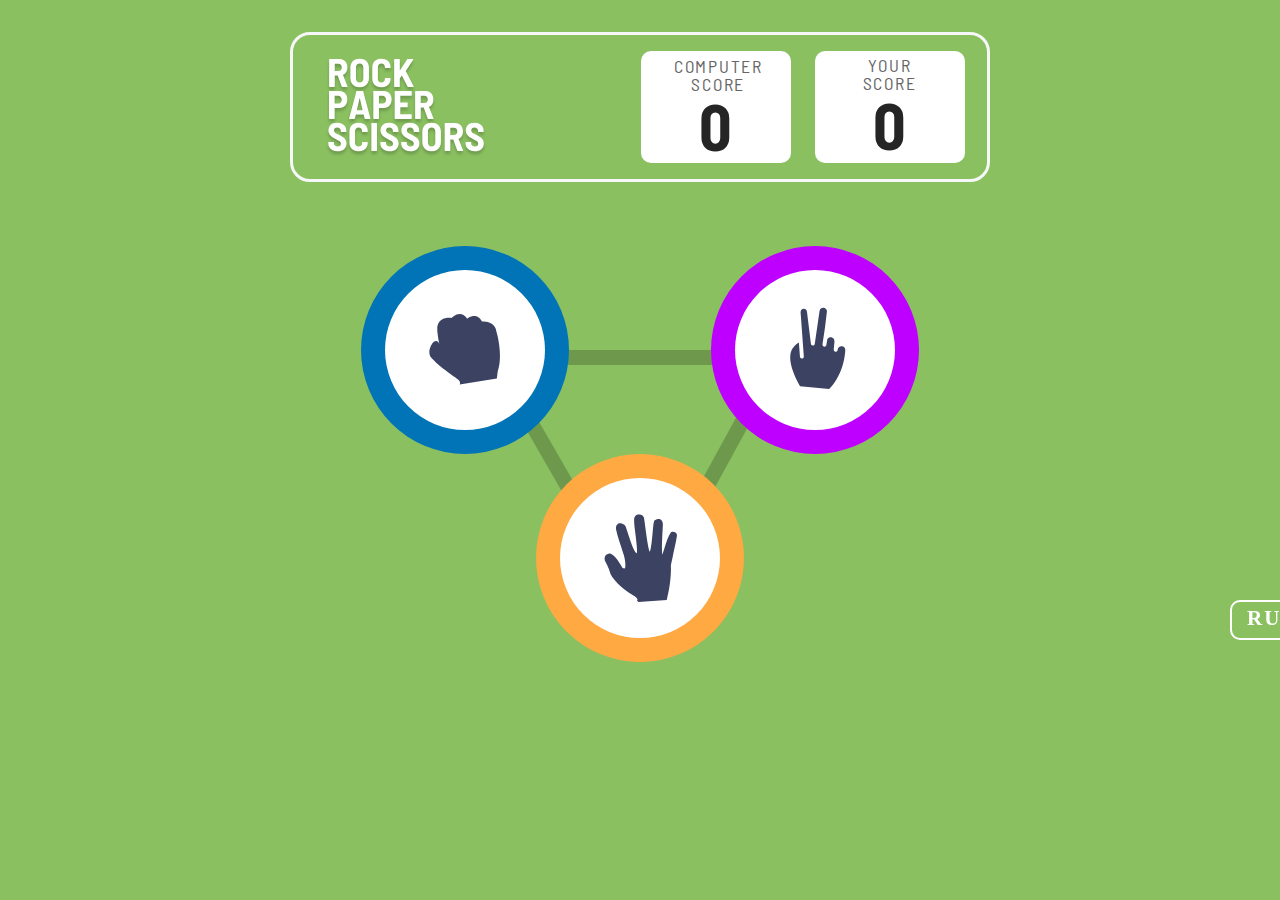
<file: index.html>
<!DOCTYPE html>
<html lang="en">
  <head>
    <meta charset="UTF-8" />
    <meta name="viewport" content="width=device-width, initial-scale=1.0" />
    <title>Rock, Paper, Scissors</title>

    <link rel="stylesheet" href="style.css" />
    <script src="script.js" defer></script>

  </head>
  <body class="preloading">

    <div class="container">
      <header class="header">
        <img src="./images/logo.svg" alt="logo" class="logo" />
        <div class="computer-score">
          <div class="score-title">COMPUTER SCORE</div>
          <div id="a" class="computer-score-number">0</div>
        </div>
        <div class="your-score">
          <div class="score-title">YOUR<br>SCORE</div>
          <div id="b" class="your-score-number">0</div>
        </div>  
      </header>
      <section class="game">
        <button class="choice-btn" data-choice="paper">
          <div class="choice paper">
            <img src="./images/icon-paper.svg" alt="Paper" />
          </div>
        </button>
        <button class="choice-btn" data-choice="scissors">
          <div class="choice scissors">
            <img src="./images/icon-scissors.svg" id="scissor-img" alt="Scissors" />
          </div>
        </button>
        <button class="choice-btn" data-choice="rock">
          <div class="choice rock">
            <img src="./images/icon-rock.svg" alt="Rock" />
          </div>
        </button>
      </section>
    </div>

    <section class="results hidden">
      <h2 class="results-heading">YOU PICKED</h2>
      <h2 class="results-heading">PC PICKED</h2>
      <div class="results-division"></div>
      <div class="results-winner hidden">
        <h3 class="results-text"></h3>
        <button id="replay" class="play-again"></button>
      </div>
      <div class="results-division"></div>
    </section> 

    <a class="next" href="celebration.html" ><button id="next-display">NEXT</button></a>
    <div class="rules-button" onclick="openPopUp()"><label>Rules</label></div>
    <div class="rules-popup" id="popup">
      <div class="popup-content">
          <h6>Game Rules</h6>
          <ul>
            <li>Rock beats scissors, scissors beat paper, and paper beats rock</li>
            <li>Agree ahead of time whether you,ll count off "rock, paper, scissors, shoot" or just"rock, paper, scissors."</li>
            <li>Use rock, paper, scissors to settle minor decisions or simply play to pass the time.</li>
            <li>If both players lay down the same hand, each player lays down another hand</li>
          </ul>
      </div> 
      <button class="close" onclick="closePopUp()" alt="close">&times;</button>
    </div>  
          
  </body>
</html>
</file>
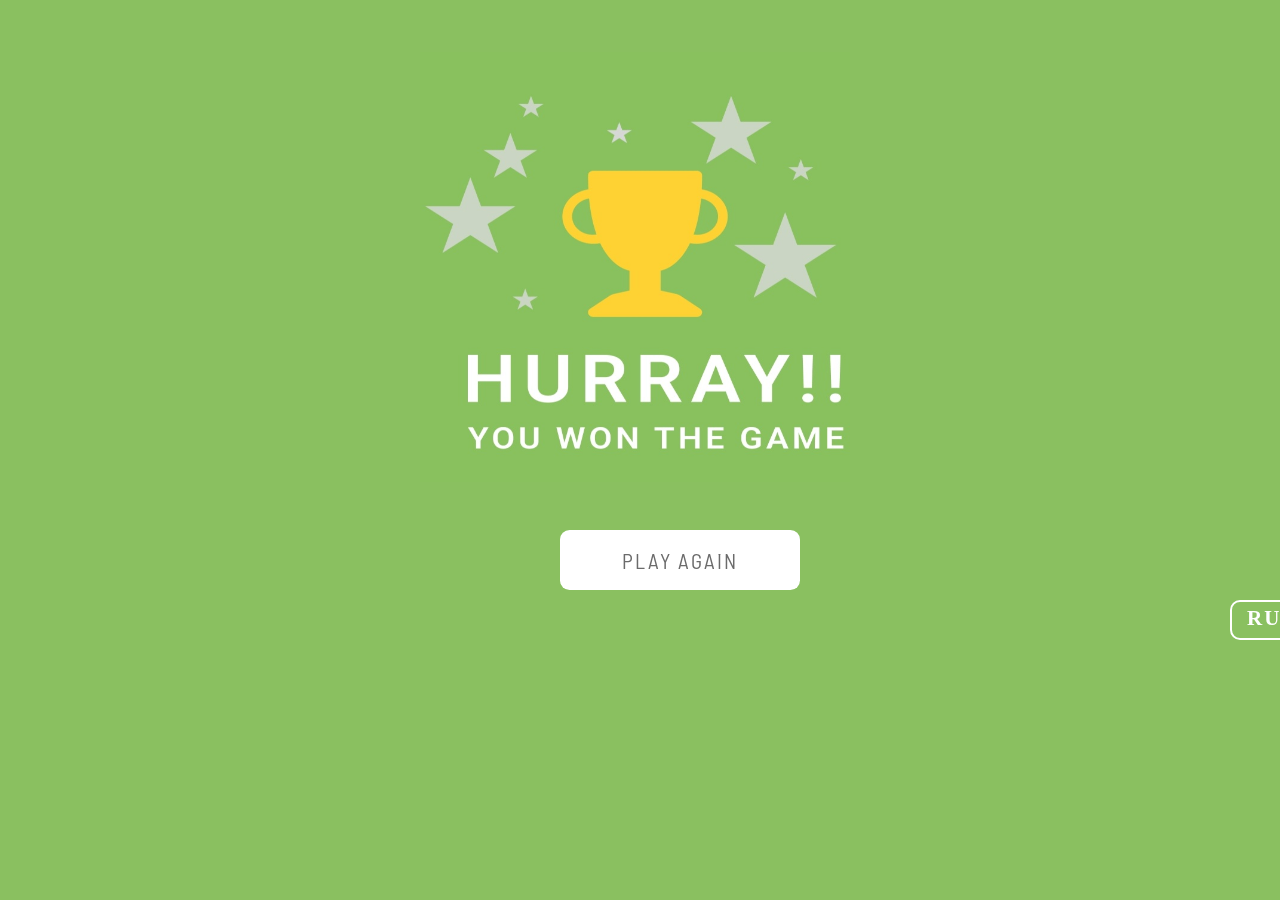
<file: celebration.html>
<!DOCTYPE html>
<html lang="en">
    <head>
        <meta charset="UTF-8">
        <meta http-equiv="X-UA-Compatible" content="IE=edge">
        <meta name="viewport" content="width=device-width, initial-scale=1.0">
        <title>Celebration</title>

        <link rel="stylesheet" href="style.css">
        <script src="script.js"></script>

    </head>
    <body>
        <div class="container">

            <div class="celebration">
                <img src="./images/celebration.jpg">
            </div>

            <a href="index.html"> 
                <button class="playagain-clearstorage">PLAY AGAIN</button>
            </a>

            <div class="rules-button" onclick="openPopUp()"><label>Rules</label></div>
            <div class="rules-popup" id="popup">
                <h6>Game Rules</h6>
                <ul>
                    <li>Rock beats scissors, scissors beat paper, and paper beats rock</li>
                    <li>Agree ahead of time whether you,ll count off "rock, paper, scissors, shoot" or just" rock, paper, scissors."</li>
                    <li>Use rock, paper, scissors to settle minor decisions or simply play to pass the time.</li>
                    <li>If both players lay down the same hand, each player lays down another hand</li>
                </ul>
                <button class="close" onclick="closePopUp()">&times;</button>
            </div>
            
            <script>
                const playagainClearstorage = document.querySelector(".playagain-clearstorage");
                playagainClearstorage.addEventListener("click", function() {
                    localStorage.clear();
                });
            </script>
        </div>
    </body>
</html>
</file>
<file: style.css>
/* Font */
@import url("https://fonts.googleapis.com/css2?family=Barlow+Semi+Condensed:wght@600;700&display=swap");

/* Variables */
:root {
  --score-heading: #656565;
  --score-number: #252525;
  --outline: hsl(220, 18%, 97%);
  --background-1: #8ac060;
  --background-2: #8ac060;
  --rock-1: #0074B6;
  --rock-2: #0074B6;
  --paper-1: #FFA943;
  --paper-2: #FFA943;
  --scissors-1: #BD00FF;
  --scissors-2: #BD00FF;
  --light-text: #ffffff;
}

* {
  margin: 0;
  padding: 0;
  box-sizing: border-box;
}

body {
  font-family: "Barlow Semi Condensed", sans-serif;
  background: radial-gradient(at top, var(--background-1), var(--background-2));
  min-height: 100vh;
  text-transform: uppercase;
  color: var(--light-text);
}

/* Main Content */
.container {
  position: relative;
  max-width: 700px;
  margin: 0 auto;
  padding-top: 2rem;
}

.header {
  display: flex;
  justify-content: space-between;
  align-items: center;
  height: 150px;
  border: 3px solid var(--outline);
  border-radius: 20px;
  padding: 1rem 1.4rem 1rem 2rem;
}

.logo img {
  height: 100%;
}

.computer-score {
  display: flex;
  flex-direction: column;
  align-items: center;
  justify-content: center;
  background: #fff;
  border-radius: 10px;
  width: 150px;
  height: 100%;
  line-height: 1;
  margin-left: 130px;
}

.computer-score .score-title {
  font-size: 1.1rem;
  letter-spacing: 0.1em;
  color: var(--score-heading);
  margin-left: 5px;
  margin-top: 2px;
  text-align: center;
}

.computer-score .computer-score-number {
  font-size: 4rem;
  font-weight: 700;
  color: var(--score-number);
}

.your-score {
  display: flex;
  flex-direction: column;
  align-items: center;
  justify-content: center;
  background: #fff;
  border-radius: 10px;
  width: 150px;
  height: 100%;
  line-height: 1;
}

.your-score .score-title {
  font-size: 1.1rem;
  letter-spacing: 0.1em;
  color: var(--score-heading);
  text-align: center;
}

.your-score .your-score-number {
  font-size: 4rem;
  font-weight: 700;
  color: var(--score-number);
}

/* Game */
.game {
  position: relative;
  display: grid;
  grid-template-columns: (repeat(2, 1fr));
  grid-template-areas:
    "rock scissors"
    "paper paper";
  place-items: center;
  height: 30rem;
  padding-top: 4rem;
}

.game::before {
  content: "";
  position: absolute;
  width: 100%;
  height: 100%;
  left: 28%;
  top: 35%;
  background: url("./images/bg-triangle.svg") no-repeat;
  z-index: -1;
}

.choice-btn {
  border: none;
  outline: none;
  background: none;
  cursor: pointer;
}

.choice {
  position: relative;
  width: 10rem;
  height: 10rem;
  background: #fff;
  border-radius: 50%;
  display: grid;
  place-items: center;
}

.choice::before,
.choice::after {
  content: "";
  position: absolute;
  left: -15%;
  top: -15%;
  width: 130%;
  height: 130%;
  border-radius: 50%;
  z-index: -1;
}

.choice::after {
  opacity: 0;
  transition: opacity 0.4s ease;
}
.choice-btn:focus .choice::after {
  opacity: 1;
  z-index: -2;
}

.choice img {
  transform: scale(1.5);
}

.choice #scissor-img{
  transform: rotate(320.27deg);
  height: 80px;
}

.choice.paper::before {
  background: linear-gradient(to bottom, var(--paper-1), var(--paper-2));
}
.choice.scissors::before {
  background: linear-gradient(to bottom, var(--scissors-1), var(--scissors-2));
}
.choice.rock::before {
  background: linear-gradient(to bottom, var(--rock-1), var(--rock-2));
}

.choice-btn[data-choice="paper"] {
  grid-area: paper;
}
.choice-btn[data-choice="scissors"] {
  grid-area: scissors;
}
.choice-btn[data-choice="rock"] {
  grid-area: rock;
}

/* Results */
.results {
  display: grid;
  grid-template-columns: repeat(2, 1fr);
  place-items: center;
  grid-template-areas:
    "you-title computer-title"
    "you-picked computer-picked";
  max-width: 1000px;
  margin: 0 auto;
}

.results-heading {
  font-size: 1.5rem;
  letter-spacing: 0.1em;
  padding: 4rem 0 8rem;
}

.results-division {
  min-width: 10rem;
  min-height: 10rem;
  background: #89C15E  ;
  border-radius: 50%;
  transform: scale(1.4);
  z-index: -1;
}

.results-heading:first-of-type {
  grid-area: you-title;
}
.results-heading:last-of-type {
  grid-area: computer-title;
}
.results-division:first-of-type {
  grid-area: you-picked;
}
.results-division:last-of-type {
  grid-area: computer-picked;
}

.results.show-winner {
  grid-template-columns: repeat(3, 1fr);
  grid-template-areas:
    "you-title . computer-title"
    "you-picked result-winner computer-picked";
}

.winner .choice::after {
  box-shadow: 0 0 0 40px #55b60b, 0 0 0 60px #6cc428, 0 0 0 80px #80b657;
  animation: winner 1s ease forwards;
}

@keyframes winner {
  from {
    opacity: 0;
  }
  to {
    opacity: 1;
  }
}

.results-winner {
  grid-area: result-winner;
  display: grid;
  place-items: center;
}

.results-text {
  font-size: 3.5rem;
  padding-bottom: 1.5rem;
  text-align: center;
}

.play-again {
  background: #fff;
  outline: none;
  border: 2px solid transparent;
  border-radius: 0.6rem;
  padding: 0.6rem 3.5rem;
  font-family: inherit;
  text-transform: inherit;
  font-size: 1.3rem;
  letter-spacing: 0.1em;
  cursor: pointer;
  color: #6B6B6B;
}

.play-again:focus {
  border: 2px solid var(--outline);
}

/* Next button */
  .next{
  position: fixed;
  left: 1100px;
  top: 590px;
  height: 20px;        
} 

.next #next-display{
  position: fixed;
  left: 1085px;
  width: 110px;
  top: 600px;
  height: 40px;
  font-family: 'Roboto';
  font-style: normal;
  font-weight: 700;
  font-size: 21px;
  line-height: 32px;
  letter-spacing: 0.1em;
  color: #FFFFFF;
  margin-left: 20px;
  text-align: center;
  cursor: pointer;
  background-color: #89C15E; 
  border: 2px solid white;
  border-radius: 10px; 
  padding-left: 24px;
  padding-top: 2px;
  display: none;
} 

/* Rules */
.rules-button{
  box-sizing: border-box;
  position: fixed;
  width: 110px;
  height: 40px;
  left: 1230px;
  top: 600px;   
  border: 2px solid #FFFFFF;
  border-radius: 10px;
  cursor: pointer;
}

.rules-button label{
  font-family: 'Roboto';
  font-style: normal;
  font-weight: 600;
  font-size: 21px;
  line-height: 32px;
  letter-spacing: 0.1em;
  color: #FFFFFF;
  margin-left: 15px;
  text-align: center;
  cursor: pointer;
}

.rules-popup{
  box-sizing: border-box;
  position: fixed;
  width: 278px;
  height: 310px;
  left: 1030 px;
  top: 280px; 
  background: #004429;
  border: 7px solid #FFFFFF;
  border-radius: 13px;
  display: none;
}

 .rules-popup h6{
  position: relative;
  height: 15px;
  left: 42px;
  top: 9px;  
  width: -20px;
  font-family: 'Roboto';
  font-style: normal;
  font-weight: 400;
  font-size: 29px;
  line-height: 25px;
  color: #FFFFFF;
}

ul{
  margin-top: 30px;
  margin-left: 10px;
  list-style: none;
}

ul li::before{
  content: "\2022";
  color: yellow;
}

ul li{
  margin-top: 6px;
  font-family: 'Arial';
  font-style: normal;
  font-weight: 760;
  font-size: 10px;
  line-height:20px;  
  color: #FFFFFF;
  padding-top: 6px;
  padding-right: 6px;
  text-align: left;
  margin: 0px 10px 0px 10px;
}

.rules-popup .close{
  position: relative;
  width: 80px;
  height: 80px;
  left: 230px;
  top: -345px; 
  font-family: 'Dangrek';
  font-style: normal;
  font-weight: 400;
  font-size: 44px;
  line-height: 79px; 
  color: #FFFFFF;
  background-color: red;
  border:6px solid white;
  border-radius:100%;
  
} 

/* Utilities */
.preload * {
  transition: none;
}

.hidden {
  display: none;
}

/* Celebration */
.celebration{
  position: relative;
  display:flex;
  flex-direction: column;
  top:20px;
  left:130px;
  height:430px;
  width:430px;
}

.celebration img{
  position:relative;
  height:430px;
  width:430;
  top:0px;
}

a{
  position: fixed;
  width: 80px;
  height: 0px;
  left: 560px;
  top: 530px;  
  border-radius: 0px;   
}

a button{
  background: #fff;
  outline: none;
  border: 2px solid transparent;
  border-radius: 0.6rem;
  padding: 0.6rem 3.5rem;
  font-family: inherit;
  text-transform: inherit;
  font-size: 1.3rem;
  letter-spacing: 0.1em;
  cursor: pointer;
  color: #6B6B6B;
  height: 60px;
  width: 240px;
}
</file>
